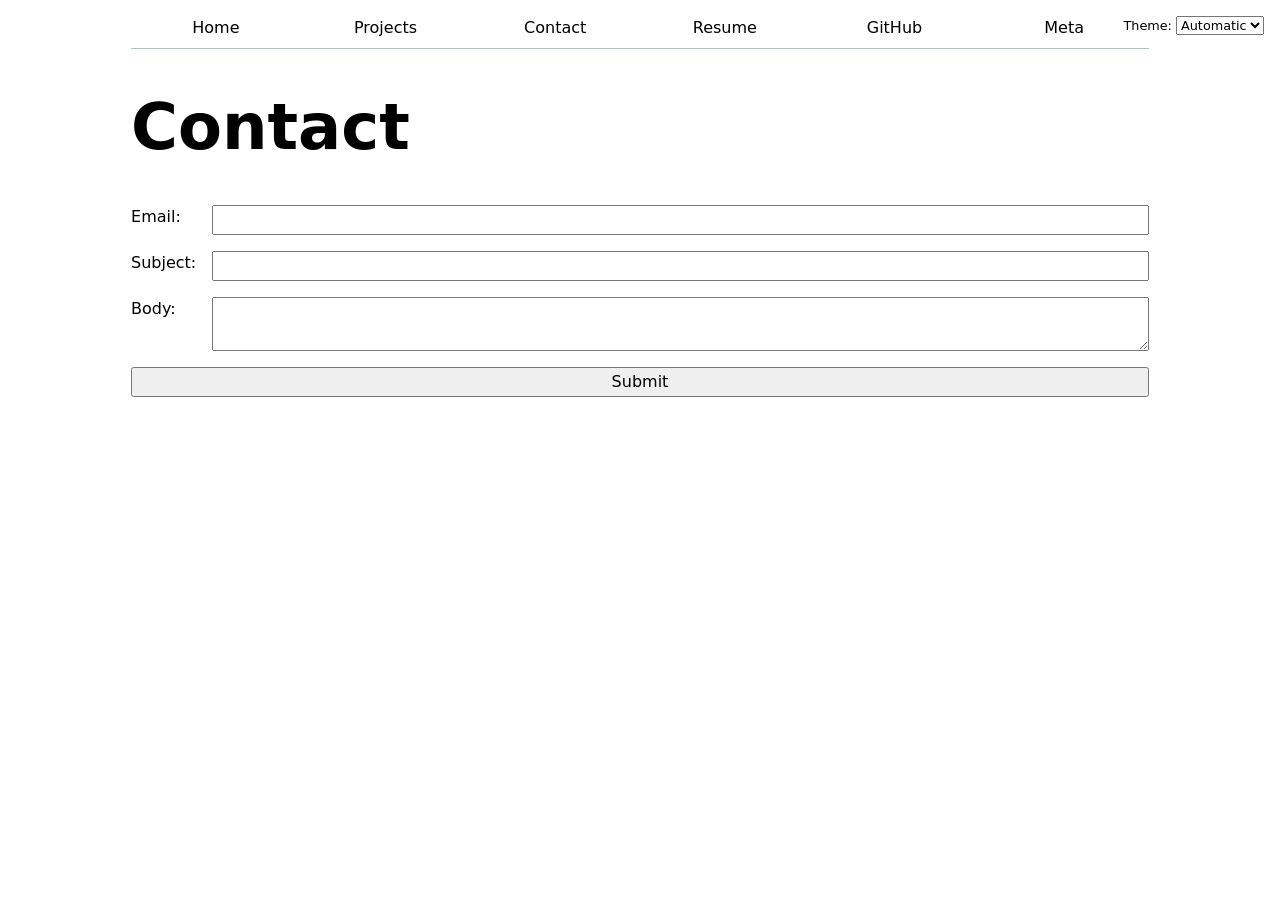
<file: contact/index.html>
<!DOCTYPE html>
<html lang="en">
<head>
    <meta charset="UTF-8">
    <meta name="viewport" content="width=device-width, initial-scale=1.0">
    <title>Contact</title>
    <link rel="stylesheet" href="../style.css">
    <script type="module" src="../global.js"></script>
</head>
<body>
    <h1>Contact</h1>
    <form action="mailto:asyoun@ucsd.edu">
    <label>Email: <input type="email" name="email"></label>
    <label>Subject: <input name="subject"></label>
    <label>Body: <textarea name="body"></textarea></label>
    <button>Submit</button>
</form>
</body>
</html>
</file>
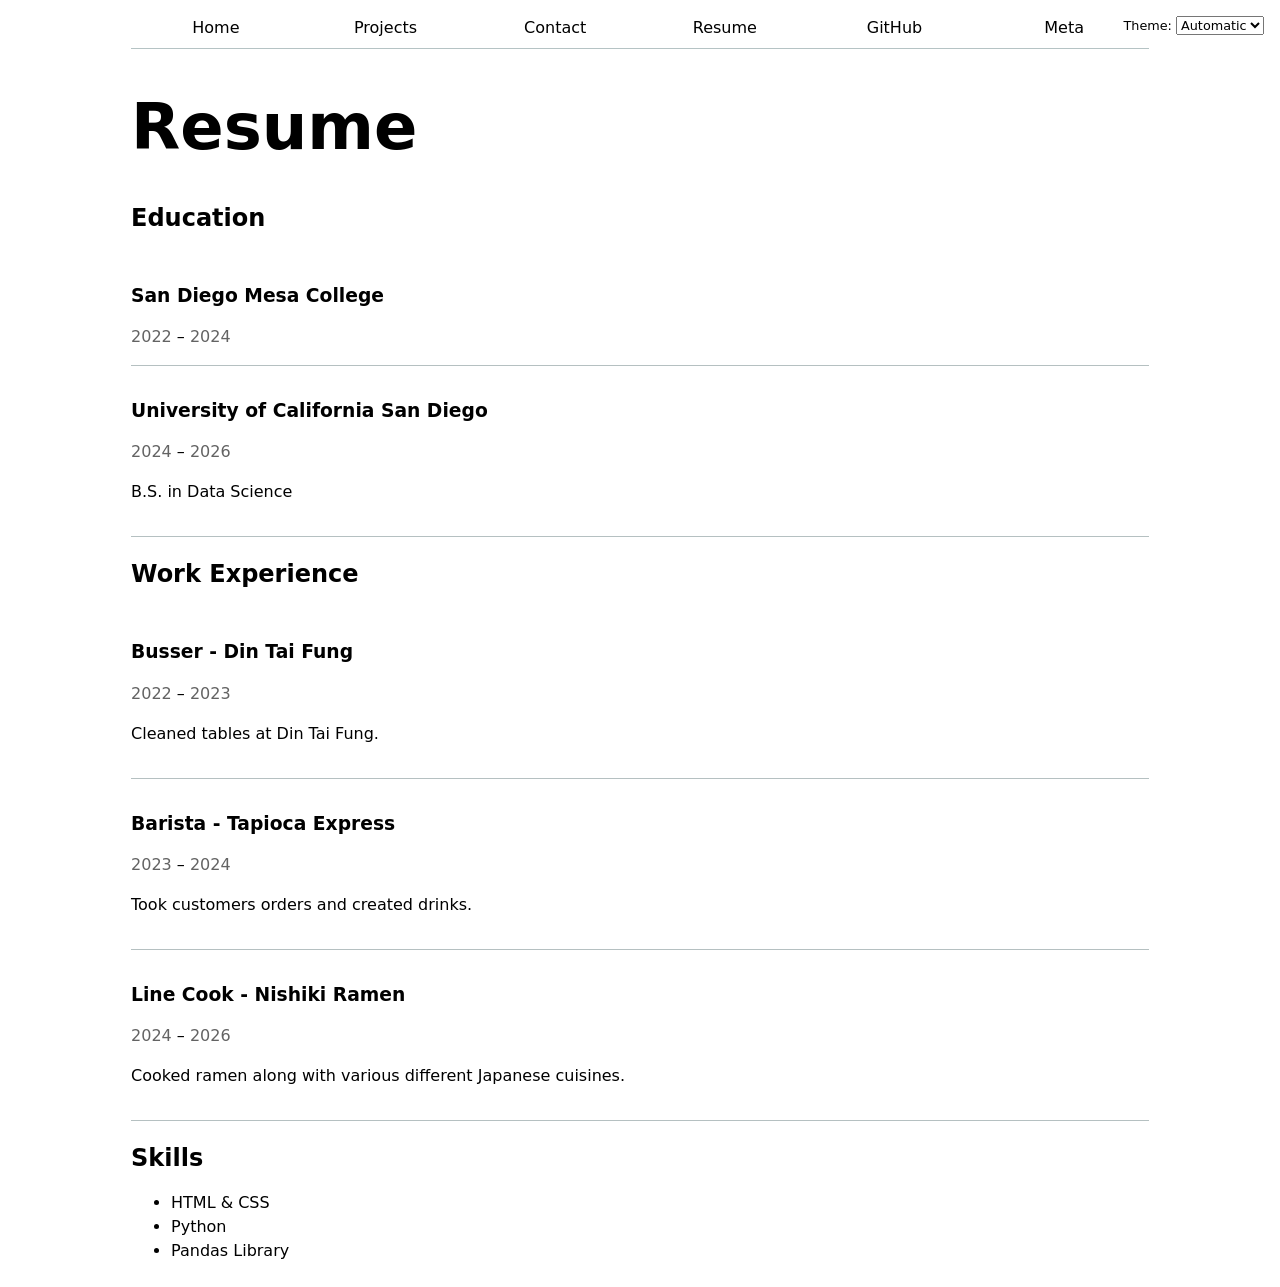
<file: resume/index.html>
<!DOCTYPE html>
<html lang="en">
<head>
    <meta charset="UTF-8">
    <meta name="viewport" content="width=device-width, initial-scale=1.0">
    <title>Resume</title>
    <link rel="stylesheet" href="../style.css">
    <script type="module" src="../global.js"></script>
</head>
<body class="resume">
    <h1>Resume</h1>

    <section>
        <h2>Education</h2>
        
        <article>
            <header>
                <h3>San Diego Mesa College</h3>
                <time datetime="2022">2022</time> – <time datetime="2024">2024</time>
            </header>
        </article>

        <article>
            <header>
                <h3>University of California San Diego</h3>
                <time datetime="2024">2024</time> – <time datetime="2026">2026</time>
            </header>
            <p>B.S. in Data Science</p>
        </article>
    </section>

    <section>
        <h2>Work Experience</h2>
        <article>
            <header>
                <h3>Busser - Din Tai Fung</h3>
                <time datetime="2022">2022</time> – <time datetime="2023">2023</time>
            </header>
            <p>Cleaned tables at Din Tai Fung.</p>
        </article>

        <article>
            <header>
                <h3>Barista - Tapioca Express</h3>
                <time datetime="2023">2023</time> – <time datetime="2024">2024</time>
            </header>
            <p>Took customers orders and created drinks.</p>
        </article>

        <article>
            <header>
                <h3>Line Cook - Nishiki Ramen</h3>
                <time datetime="2024">2024</time> – <time datetime="2026">2026</time>
            </header>
            <p>Cooked ramen along with various different Japanese cuisines.</p>
        </article>

    </section>

    <section>
        <h2>Skills</h2>
        <ul>
            <li>HTML & CSS</li>
            <li>Python</li>
            <li>Pandas Library</li>
        </ul>
    </section>

</body>
</html>
</file>
<file: style.css>
body {
  /* Set line height to 1.5 times the font size
	   and use the OS’s UI font as the website font
	 */
  font: 100%/1.5 system-ui;
  max-width: 100ch;
  margin-inline: max(1em, (100% - 100ch) / 2);
}

nav {
    --border-color: oklch(50% 10% 200 / 40%);
    display: flex;
    margin-bottom: 2em;
    border-bottom: 1px solid var(--border-color);
}

nav a {
    flex: 1;
    text-decoration: none;
    color: inherit;
    text-align: center;
    padding: 0.5em;
}

nav a.current {
    border-bottom: 0.4em solid var(--border-color);
    padding-bottom: 0.1em;
}

html {
    --color-accent: oklch(55% 50% 270);
    accent-color: var(--color-accent);
    color-scheme: light dark;
}

nav a:hover {
    border-bottom: 0.4em solid var(--color-accent);
    padding-bottom: 0.1em;
    background-color: color-mix(in oklch, var(--color-accent), canvas 85%);
}

input, textarea, button {
    font: inherit;
}

form {
    display: grid;
    grid-template-columns: auto 1fr;
    gap: 1em;
}

form label {
    display: grid;
    grid-template-columns: subgrid;
    grid-column: 1 / -1;
}

form button {
    grid-column: 1 / -1;
}

form input, form textarea {
    width: 100%;
    box-sizing: border-box;
}

.projects {
    display: grid;
    grid-template-columns: repeat(auto-fill, minmax(15em, 1fr));
    gap: 1em;
}

.projects article {
    display: grid;
    grid-template-rows: subgrid;
    grid-row: span 3;
}

.projects article h2 {
    margin: 0;
}

h1 {
    font-size: 400%;
}

h1, h2, h3, h4, h5, h6 {
    line-height: 1.1;
    text-wrap: balance;
}

.resume article {
    padding: 1em 0;
    border-bottom: 1px solid oklch(80% 3% 200);
}

.resume time {
    color: oklch(50% 0% 0);
}

.resume section {
    margin-block: 1.5em;
}

.color-scheme {
    position: absolute;
    top: 1rem;
    right: 1rem;
    font-size: 80%;
    font-family: inherit;
}

input, textarea, button, select {
    font: inherit;
}

.projects img {
    width: 100%;
    height: 200px;
    object-fit: cover;
}

.project-year {
    font-family: Baskerville, serif;
    font-variant-numeric: oldstyle-nums;
    color: oklch(50% 0% 0);
}

#projects-pie-plot {
  max-width: 20em;
  margin-block: 2em;
  overflow: visible;
}

.legend {
  display: grid;
  grid-template-columns: repeat(auto-fill, minmax(9em, 1fr));
  gap: 1em;
  padding: 1em;
  margin: 1em;
  border: 1px solid oklch(50% 10% 200 / 40%);
  flex: 1;
}

.legend-item {
  display: flex;
  align-items: center;
  gap: 0.5em;
}

.swatch {
  display: inline-block;
  width: 1em;
  aspect-ratio: 1 / 1;
  background-color: var(--color);
  border-radius: 50%;
}

.container {
  display: flex;
  align-items: center;
  gap: 2em;
}

.selected {
  --color: oklch(60% 45% 0) !important;

  &:is(path) {
    fill: var(--color);
  }
}

svg path {
  cursor: pointer;
  transition: 300ms;
}

svg:has(path:hover) path:not(:hover) {
  opacity: 0.5;
}

.stats {
  display: grid;
  grid-template-columns: auto 1fr;
  gap: 0.5em 1em;
}

.stats dt {
  color: oklch(50% 0% 0);
  font-size: 0.85em;
  text-transform: uppercase;
}

.stats dd {
  margin: 0;
  font-weight: bold;
}

.info {
  display: grid;
  grid-template-columns: auto 1fr;
  gap: 0.5em 1em;
  transition-duration: 500ms;
  transition-property: opacity, visibility;
}

.info[hidden]:not(:hover, :focus-within) {
  opacity: 0;
  visibility: hidden;
}

.tooltip {
  position: fixed;
  top: 1em;
  left: 1em;
  background-color: rgba(255, 255, 255, 0.9);
  box-shadow: 0 2px 8px rgba(0,0,0,0.2);
  border-radius: 8px;
  padding: 1em;
  backdrop-filter: blur(4px);
}

circle {
  transition: 200ms;
  transform-origin: center;
  transform-box: fill-box;
}

circle:hover {
  transform: scale(1.5);
}

circle.selected {
  fill: #ff6b6b;
}

@keyframes marching-ants {
  to { stroke-dashoffset: -8; }
}

.selection {
  fill-opacity: 0.1;
  stroke: black;
  stroke-opacity: 0.7;
  stroke-dasharray: 5 3;
  animation: marching-ants 2s linear infinite;
}

circle {
  transition: all 200ms;

  @starting-style {
    r: 0;
  }
}

#files {
  display: grid;
  grid-template-columns: 1fr 4fr;
}

#files > div {
  grid-column: 1 / -1;
  display: grid;
  grid-template-columns: subgrid;
}

#files dt {
  grid-column: 1;
}

#files dd {
  grid-column: 2;
  display: flex;
  flex-wrap: wrap;
  align-items: start;
  align-content: start;
  gap: 0.15em;
  padding-top: 0.6em;
  margin-left: 0;
}

.loc {
  display: flex;
  width: 0.5em;
  aspect-ratio: 1;
  background: var(--color, steelblue);
  border-radius: 50%;
}

#scrolly-1 {
  position: relative;
  display: flex;
  gap: 1rem;

  > * {
    flex: 1;
  }
}

#scatter-story {
  position: relative;
}

#scatter-plot {
  position: sticky;
  top: 0;
  left: 0;
  bottom: auto;
  height: 50vh;
}

.step {
  padding-bottom: 30vh;
}
</file>
